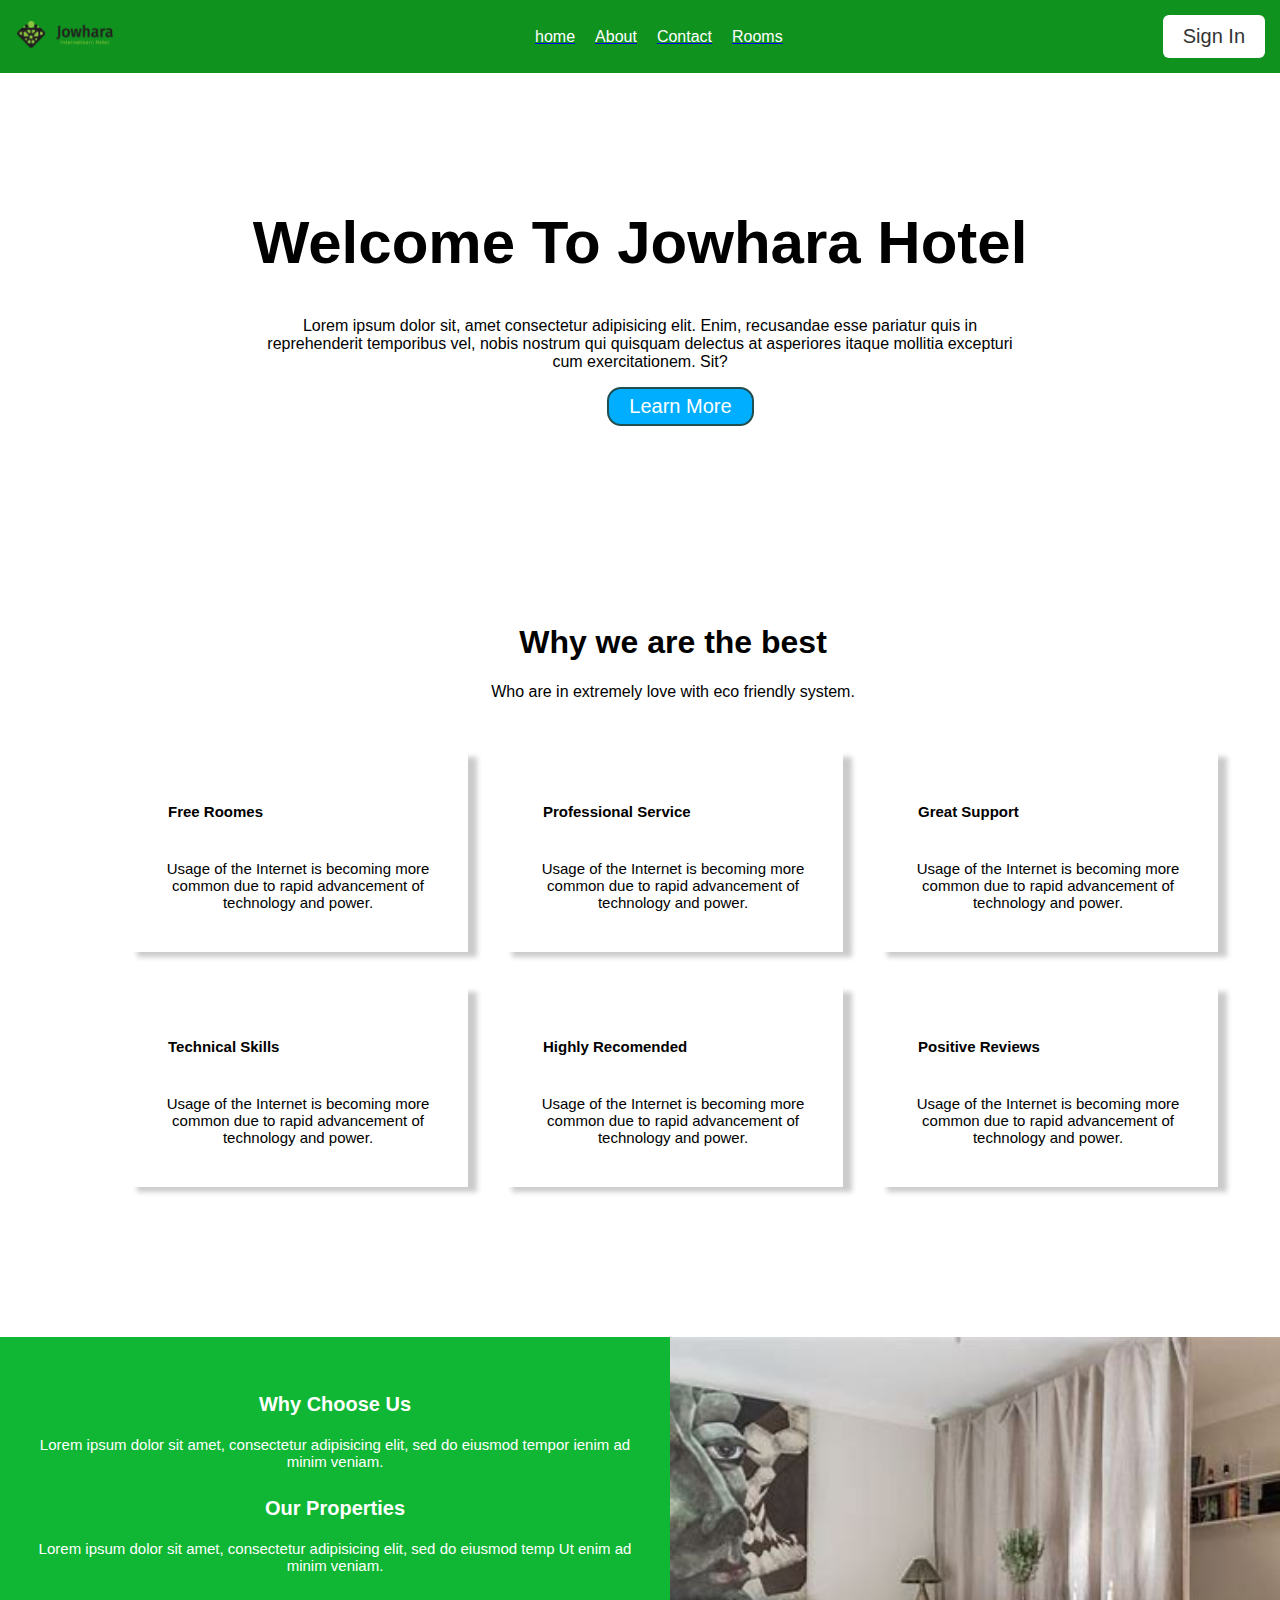
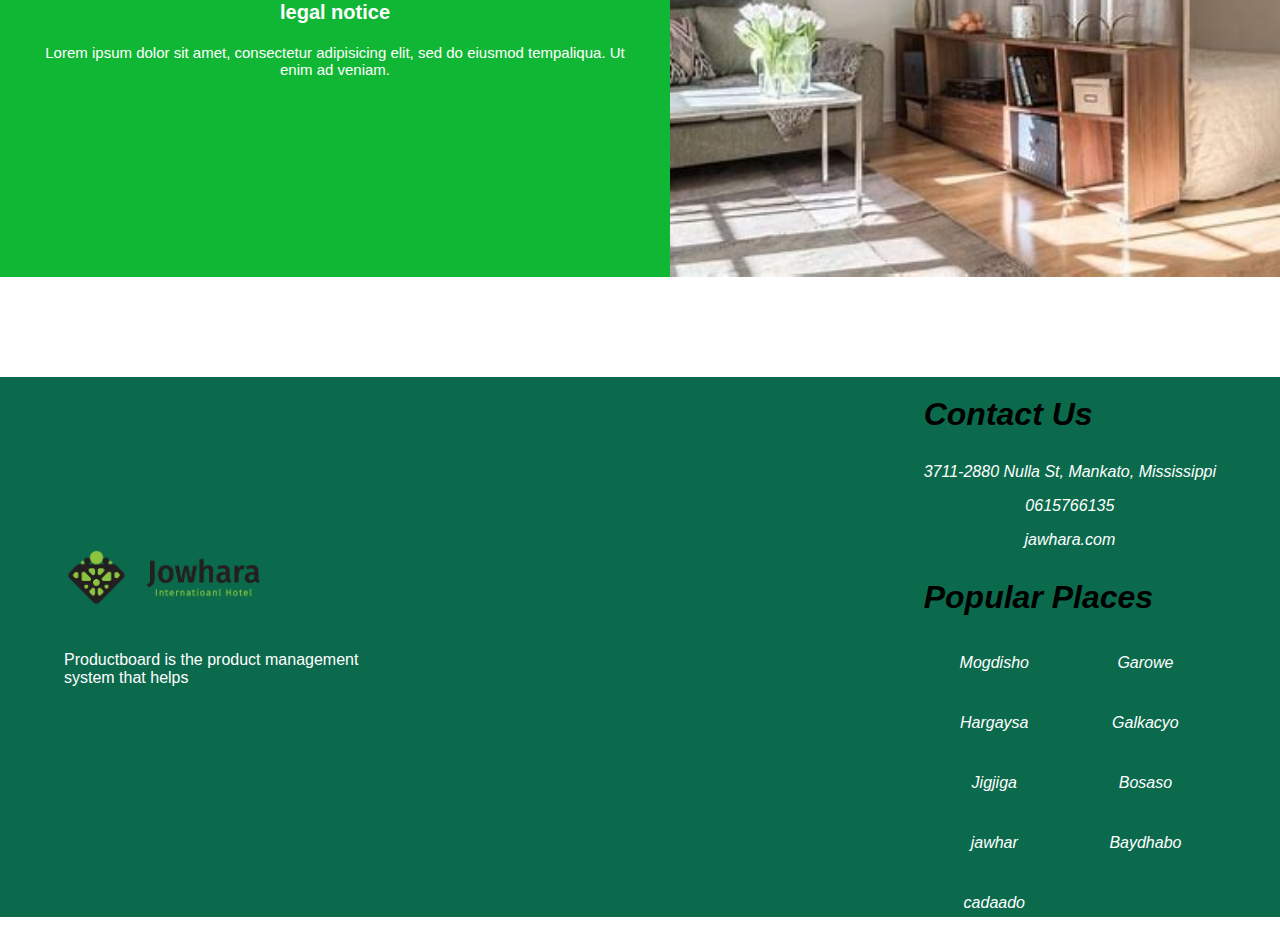
<file: about.html>
<!DOCTYPE html>
<html lang="en">
<head>
    <meta charset="UTF-8">
    <meta name="viewport" content="width=device-width, initial-scale=1.0">
    <title>Document</title>
    <link rel="stylesheet" href="style.css">
</head>
<body>
     
     
     
     <div class="navbar">
          <div class="logo">
               <img src="jowharaweblogo1.png" alt="Logo">
          </div>

          <i id="menuIcon" class="fa-solid fa-bars"></i>
          <i id="closeIcon" class="fa-solid  fa-xmark "></i>

          <div class="header">
               <ul>
                    <a href="index.html"><li>home</li></a>
                    <a href="about.html"><li>About</li></a>
                    <a href="contact.html"><li>Contact</li></a>
                    <a href="Rooms.html"><li>Rooms</li></a>
               </ul>
     </div>
     <button class="sign-in-btn" onclick="openSignInModal()">Sign In</button>
     </div>

     <div class="signin-modal" id="signinModal">
          <!-- Your Sign In Form Goes Here -->
          <!-- Include form fields, labels, etc. -->
          <button class="close-btn" onclick="closeSignInModal()">Close</button>
     </div>

     <div class="signin-modal" id="signinModal">
          <!-- Your Sign In Form Goes Here -->
          <!-- Include form fields, labels, etc. -->
          <button class="close-btn" onclick="closeSignInModal()">Close</button>
     </div>
    <div class="welcome">
        <h1>Welcome To Jowhara Hotel</h1>
        <p>Lorem ipsum dolor sit, amet consectetur adipisicing elit. Enim, recusandae esse pariatur quis in reprehenderit temporibus vel, nobis nostrum qui quisquam delectus at asperiores itaque mollitia excepturi cum exercitationem. Sit?</p>
       <Button class="btn-welcome">Learn More</Button>
       </div>



       <div class="the-best">

        <div class="title">
             <h1>Why we are the best</h1>
             <p>Who are in extremely love with eco friendly system.</p>
        </div>
        <div class="best-box">
             <div class="header">
                  <i class="uil uil-user"></i>
                  <h5>Free Roomes</h5>
             </div>
             <div class="body">
                  <p>Usage of the Internet is becoming more common due to rapid advancement of technology and power. </p>
             </div>
        </div>
        <div class="best-box">
             <div class="header">
                  <i class="uil uil-award"></i>
                  <h5>Professional Service</h5>
             </div>
             <div class="body">
                  <p>Usage of the Internet is becoming more common due to rapid advancement of technology and power. </p>
             </div>
        </div>
        <div class="best-box">
             <div class="header">
                  <i class="uil uil-calling"></i>
                  <h5>Great Support</h5>
             </div>
             <div class="body">
                  <p>Usage of the Internet is becoming more common due to rapid advancement of technology and power. </p>
             </div>
        </div>
        <div class="best-box">
             <div class="header">
                  <i class="uil uil-rocket"></i>
                  <h5>Technical Skills</h5>
             </div>
             <div class="body">
                  <p>Usage of the Internet is becoming more common due to rapid advancement of technology and power. </p>
             </div>
        </div>
        <div class="best-box">
             <div class="header">
                  <i class="uil uil-bolt-alt"></i>
                  <h5>Highly Recomended</h5>
             </div>
             <div class="body">
                  <p>Usage of the Internet is becoming more common due to rapid advancement of technology and power. </p>
             </div>
        </div>
        <div class="best-box">
             <div class="header">
                  <i class="uil uil-hipchat"></i>
                  <h5>Positive Reviews</h5>
             </div>
             <div class="body">
                  <p>Usage of the Internet is becoming more common due to rapid advancement of technology and power. </p>
             </div>
        </div>
        
    </div>


    <div class="why-choose-us">
     <div class="content">
          <h4>Why Choose Us</h4>
          <p>Lorem ipsum dolor sit amet, consectetur adipisicing elit, sed do eiusmod tempor ienim ad minim veniam. </p>
          <h4>Our Properties</h4>
          <p>Lorem ipsum dolor sit amet, consectetur adipisicing elit, sed do eiusmod temp Ut enim ad minim veniam. </p>
          <h4>legal notice</h4>
          <p>Lorem ipsum dolor sit amet, consectetur adipisicing elit, sed do eiusmod tempaliqua. Ut enim ad  veniam. </p>
     </div>
     <div class="image">
          <img  src="download.jpeg" alt="">
     </div>
 </div>

    <footer>
     <div class="container-footer">
          <div class="footer-about">
               <img src="./jowharaweblogo1.png" alt="">
               <h4>Productboard is the product management system that helps </h4>
               <div class="footer-socail">
                    <i class="uil uil-facebook-f"></i>
                    <i class="uil uil-twitter"></giti>
                    <i class="uil uil-instagram-alt"></i>
               </div>
          </div>

          <div class="contact-us">
               <div class="title">
                    <h1> Contact Us</h1>
               </div>
               <div class="contact-info">
                    <div class="c-info-flex">
                         <i class="uil uil-location-point"></i>
                         <p>3711-2880 Nulla St, Mankato, Mississippi </p>
                    </div>
                    <div class="c-info-flex">
                         <i class="uil uil-phone-volume"></i>
                         <p>0615766135</p>
                    </div>
                    <div class="c-info-flex">
                         <i class="uil uil-envelope-check"></i>
                         <p> jawhara.com</p>
                    </div>
               </div>

          </div>









          <div class="popular-places">
               <div class="title">
                    <h1> Popular Places</h1>
               </div>

               <div class="places-info">
                    <p>Mogdisho</p>
                    <p>Garowe</p>
                    <p>Hargaysa</p>
                    <p>Galkacyo</p>
                    <p>Jigjiga</p>
                    <p>Bosaso</p>
                    <p>jawhar</p>
                    <p>Baydhabo</p>
                    <p>cadaado</p>
               </div>
          </div>
     </div>
</footer>





<script src="main.js"></script>



</body>
</html>
</file>
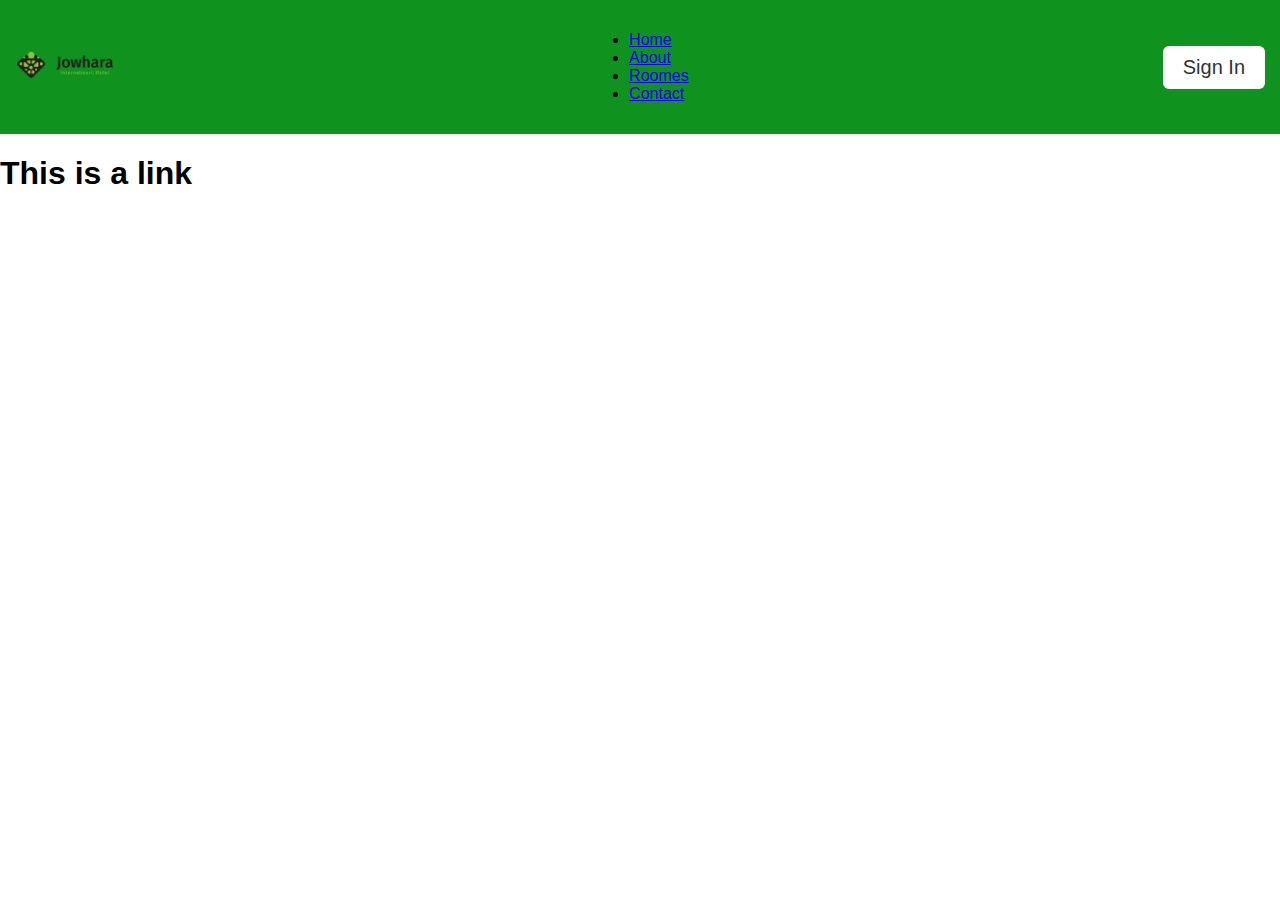
<file: link.html>
<!DOCTYPE html>
<html lang="en">
<head>
    <meta charset="UTF-8">
    <meta name="viewport" content="width=device-width, initial-scale=1.0">
    <title>Link</title>
    <link rel="stylesheet" href="style.css">
</head>
<body>
    
    <div class="navbar">
        <div class="logo">
            <img src="jowharaweblogo1.png" alt="Logo">
        </div>
        <ul class="nav-list">
            <li><a href="index.html">Home</a></li>
            <li><a href="link.html">About</a></li>
            <li><a href="#">Roomes</a></li>
            <li><a href="#">Contact</a></li>
        </ul>
        <button class="sign-in-btn" onclick="openSignInModal()">Sign In</button>
    </div>
    
    <h1>This is a link</h1>
    
</body>
</html>
</file>
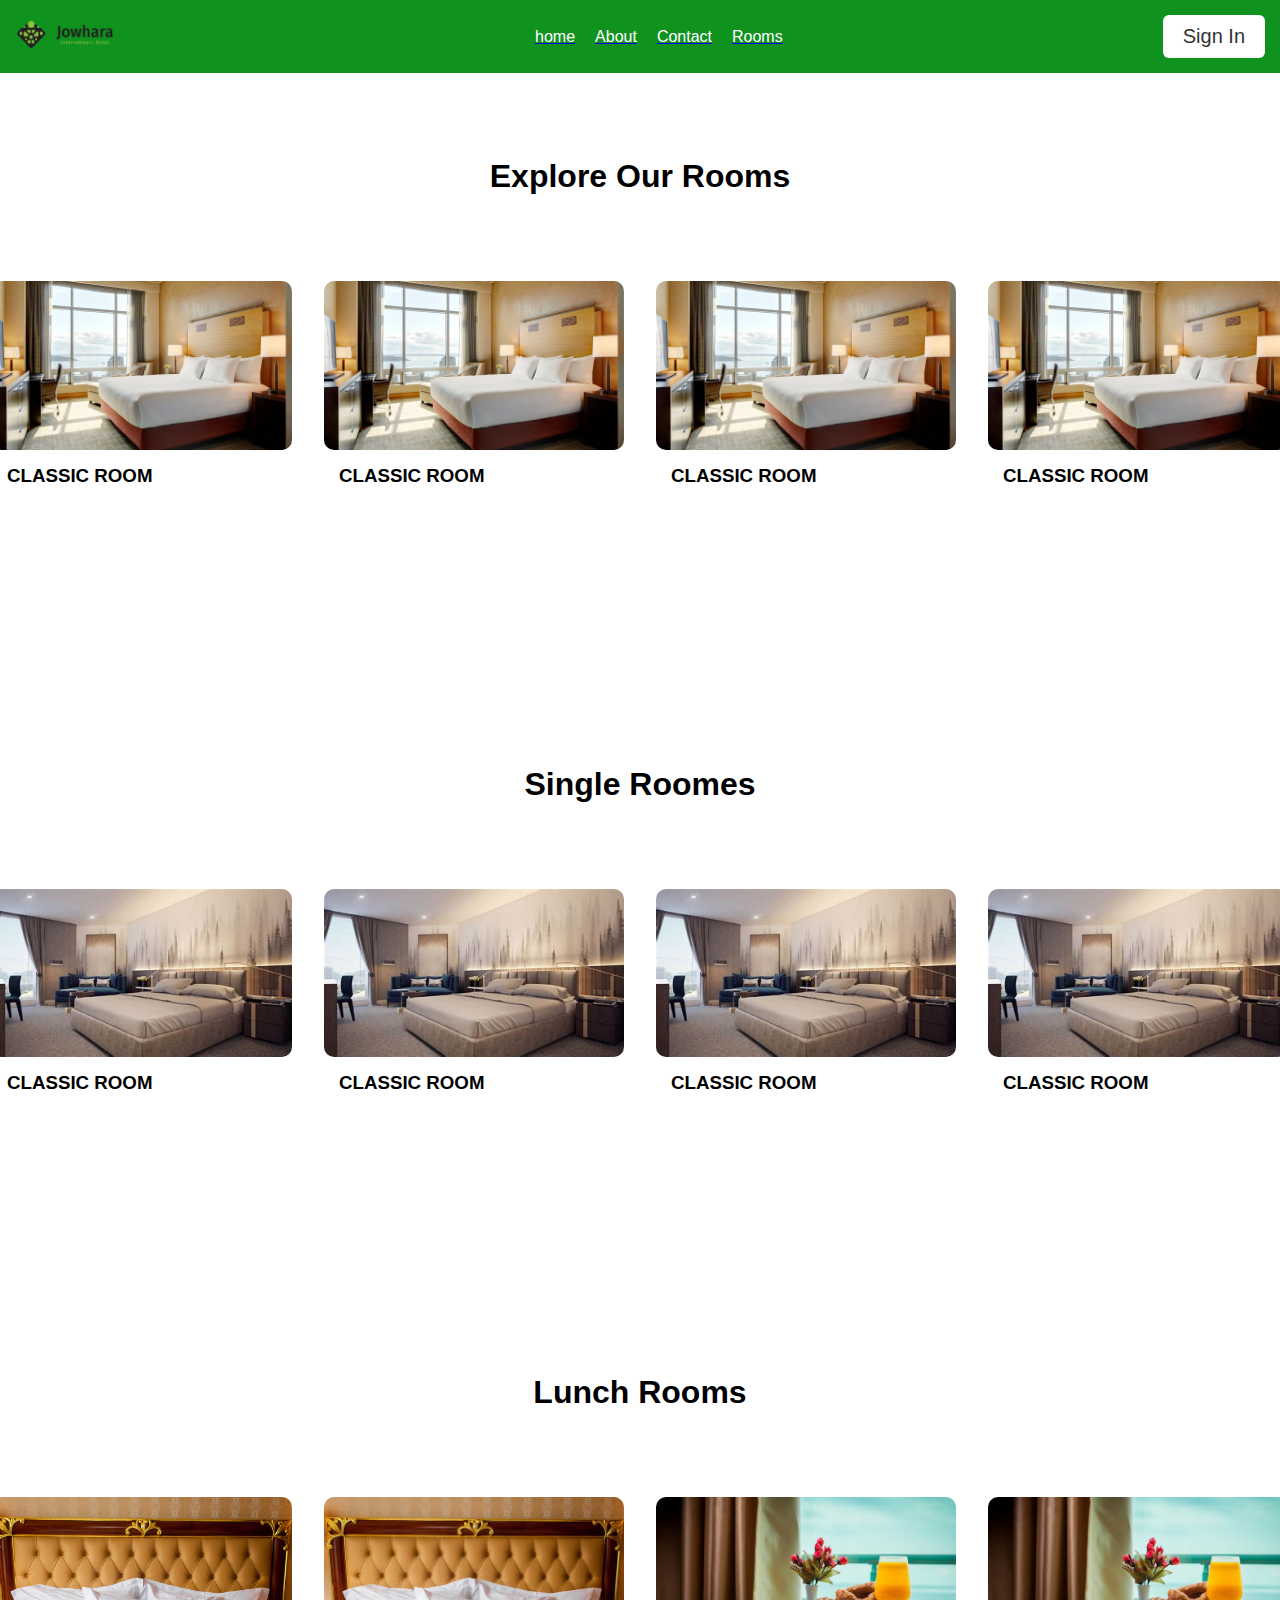
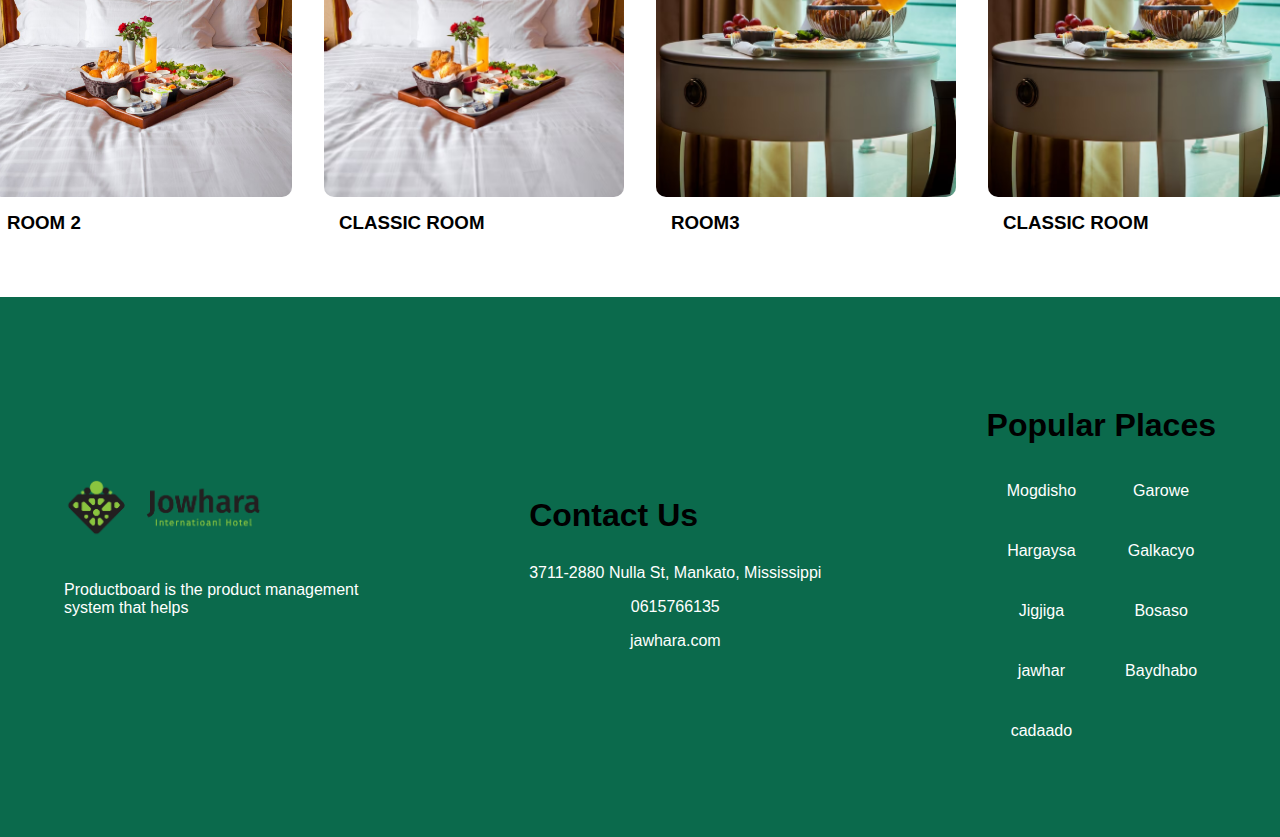
<file: Rooms.html>
<!DOCTYPE html>
<html lang="en">
<head>
    <meta charset="UTF-8">
    <meta name="viewport" content="width=device-width, initial-scale=1.0">
    <title>Document</title>
    <link rel="stylesheet" href="style.css">
</head>
<body>
    

     
     <div class="navbar">
          <div class="logo">
               <img src="jowharaweblogo1.png" alt="Logo">
          </div>

          <i id="menuIcon" class="fa-solid fa-bars"></i>
          <i id="closeIcon" class="fa-solid  fa-xmark "></i>

          <div class="header">
               <ul>
                    <a href="index.html"><li>home</li></a>
                    <a href="about.html"><li>About</li></a>
                    <a href="contact.html"><li>Contact</li></a>
                    <a href="Rooms.html"><li>Rooms</li></a>
               </ul>
     </div>
     <button class="sign-in-btn" onclick="openSignInModal()">Sign In</button>
     </div>

     <div class="signin-modal" id="signinModal">
          <!-- Your Sign In Form Goes Here -->
          <!-- Include form fields, labels, etc. -->
          <button class="close-btn" onclick="closeSignInModal()">Close</button>
     </div>

    <div class="rooms">
        <h1>Explore Our Rooms</h1>
        <div class="box">
             <div class="box1">
                  <img src="Grand-Hyatt-Seattle-P090-Elliot-Bay.16x9 (2).webp" alt="">
                  <h3>Classic Room</h3>
                  <div class="overlay">
                       <p>Price: 300$/per night</p>
                     </div>
             </div>
             <div class="box1">
                  <img src="Grand-Hyatt-Seattle-P090-Elliot-Bay.16x9 (2).webp" alt="">
                  <h3>Classic Room</h3>
                  <div class="overlay">
                       <p>Price: 300$/per night</p>
                     </div>
             </div>
             <div class="box1">
                  <img src="Grand-Hyatt-Seattle-P090-Elliot-Bay.16x9 (2).webp" alt="">
                  <h3>Classic Room</h3>
                  <div class="overlay">
                       <p>Price: 300$/per night</p>
                     </div>
             </div>
             <div class="box1">
                  <img src="Grand-Hyatt-Seattle-P090-Elliot-Bay.16x9 (2).webp" alt="">
                  <h3>Classic Room</h3>
                  <div class="overlay">
                       <p>Price: 300$/per night</p>
                   
                       <p>Price: 300$/per night</p>
                       <p>Price: 300$/per night</p>
                       <p>Price: 300$/per night</p>
   
                     </div>
             </div>
        </div>
    </div>
    
    
    <div class="rooms">
     <h1>Single Roomes</h1>
     <div class="box">
          <div class="box1">
               <img src="OIP.jpeg" alt="">
               <h3>Classic Room</h3>
               <div class="overlay">
                    <p>Price: 100$/per night</p>
                  </div>
          </div>
          <div class="box1">
               <img src="OIP.jpeg" alt="">
               <h3>Classic Room</h3>
               <div class="overlay">
                    <p>Price: 100$/per night</p>
                  </div>
          </div>
          <div class="box1">
               <img src="OIP.jpeg" alt="">
               <h3>Classic Room</h3>
               <div class="overlay">
                    <p>Price: 100$/per night</p>
                    <p>VIP</p>
                  </div>
          </div>
          <div class="box1">
               <img src="OIP.jpeg" alt="">
               <h3>Classic Room</h3>
               <div class="overlay">
                    <p>Price: 300$/per night</p>
                
                    <p>Price: 300$/per night</p>
                    <p>Price: 300$/per night</p>
                    <p>Price: 300$/per night</p>

                  </div>
          </div>
     </div>
 </div>
 <div class="rooms">
    <h1>Lunch Rooms</h1>
    <div class="box">
         <div class="box1">
              <img src="some-delicious-meal-bed-bedroom-side-view_176474-3911.jpg" alt="">
              <h3> Room 2</h3>
              <div class="overlay">
                   
                   <p>Price: 500$/per night</p>
                   <p> dist:/ karaan</p>
                   <p>VIP: /Rooms</p>

                 </div>
         </div>
         <div class="box1">
              <img  src="some-delicious-meal-bed-bedroom-side-view_176474-3911.avif" alt="">
              <h3>Classic Room</h3>
              <div class="overlay">
                   <p>Price: 500$/per night</p>
                   
                   <p>VIP /Rooms</p>
                   <p>Price: 300$/per night</p>
                   <p>Price: 300$/per night</p>

                 </div>
         </div>
         <div class="box1">
              <img width="200px " height="150px" src="side-view-breakfast-omelet-with-mushrooms-juice-croissants-room-service-hotel-with-amazing-sea-view_176474-2482.avif" alt="">
              <h3>room3</h3>
              <div class="overlay">
                   <p>Price: 500$/per night</p>
                   
                   <p>Price: 300$/per night</p>
                   <p>Price: 300$/per night</p>
                   <p>Price: 300$/per night</p>

                 </div>
         </div>
         <div class="box1">
              <img src="side-view-breakfast-omelet-with-mushrooms-juice-croissants-room-service-hotel-with-amazing-sea-view_176474-2482.avif" alt="">     
              <h3>Classic Room</h3>
              <div class="overlay">
                   <p>Price: 500$/per night</p>
                   <p>Price: 300$/per night</p>
                   <p>Price: 300$/per night</p>
                   <p>Price: 300$/per night</p>

                 </div>
         </div>
    </div>
</div>




<footer>
     <div class="container-footer">
          <div class="footer-about">
               <img src="./jowharaweblogo1.png" alt="">
               <h4>Productboard is the product management system that helps </h4>
               <div class="footer-socail">
                    <i class="uil uil-facebook-f"></i>
                    <i class="uil uil-twitter"></i>
                    <i class="uil uil-instagram-alt"></i>
               </div>
          </div>

          <div class="contact-us">
               <div class="title">
                    <h1> Contact Us</h1>
               </div>
               <div class="contact-info">
                    <div class="c-info-flex">
                         <i class="uil uil-location-point"></i>
                         <p>3711-2880 Nulla St, Mankato, Mississippi </p>
                    </div>
                    <div class="c-info-flex">
                         <i class="uil uil-phone-volume"></i>
                         <p>0615766135</p>
                    </div>
                    <div class="c-info-flex">
                         <i class="uil uil-envelope-check"></i>
                         <p> jawhara.com</p>
                    </div>
               </div>

          </div>

          <div class="popular-places">
               <div class="title">
                    <h1> Popular Places</h1>
               </div>

               <div class="places-info">
                    <p>Mogdisho</p>
                    <p>Garowe</p>
                    <p>Hargaysa</p>
                    <p>Galkacyo</p>
                    <p>Jigjiga</p>
                    <p>Bosaso</p>
                    <p>jawhar</p>
                    <p>Baydhabo</p>
                    <p>cadaado</p>
               </div>
          </div>
     </div>
</footer>





<script src="main.js"></script>


</body>
</html>
</file>
<file: style.css>
body {
    margin: 0;
    font-family: 'Arial', sans-serif;
}

.navbar {
    background-color: #10921f;
    padding: 15px;
    display: flex;
    justify-content: space-between;
    align-items: center;
}

.logo img {
    max-width: 100px;
    color: #f2f2f2;
}

.header ul{
    display: flex;
    justify-content: space-between;
    margin: 5px 20px;
}

.header h1 {
    font-size: 15px;

}

.header ul {
    list-style: none;
    display: flex;
}

.header ul li {
    padding: 0px 10px;
    color: white;
}
.header ul li a{
    text-decoration: none;
}


.sign-in-btn {
    padding: 10px 20px;
    background-color: #fff;
    color: #333;
    border: none;
    cursor: pointer;
}

.signin-modal {
    display: none;
    position: fixed;
    top: 0;
    left: 0;
    width: 100%;
    height: 100%;
    background-color: rgba(0, 0, 0, 0.5);
    justify-content: center;
    align-items: center;
}

.logo img {
    color: white;
}

.close-btn {
    padding: 10px 20px;
    background-color: #333;
    color: #fff;
    border: none;
    cursor: pointer;
    display: none;
}

#menuIcon {
    display: none;
    position: absolute;
    right: 2px;
}

#closeIcon {
    display: none;
    font-size: 30px;
    position: absolute;
    right: 5px;
}

/* Add media queries for responsiveness */



.learnMore {

    padding: 10px 40px;
    background-color: brown;
    border: none;
    font-size: 20px;
    border: 2px solid #204E51;
    color: white;
    border-radius: 12px;
    margin: 20px;

}

.learnMore :hover {
    background-color: gold;
}

.Learn {

    padding: 10px 40px;
    background-color: blueviolet;
    border: none;
    font-size: 20px;
    border: 2px solid #204E51;
    color: white;
    border-radius: 12px;

}

.btn-welcome {

    padding: 10px 40px;
    background-color: blueviolet;
    border: none;
    font-size: 20px;
    border: 2px solid #204E51;
    color: white;
    border-radius: 12px;

}

.slideshow-container {
    width: 100%;
    height: 600px;
    position: relative;
    margin: auto;
    overflow: hidden;
}

.mySlides {
    display: none;
    position: absolute;
    width: 100%;
    height: 100%;
    background-size: cover;
    background-position: center;
}

.mySlides h1 {
    font-size: 4em;
    color: white;
    text-align: center;
    padding-top: 1em;
}

.mySlides p {
    color: white;
    font-size: 1.2em;
}

.mySlides button {
    padding: 8px 12px;
    margin-left: 30em;
    margin-top: 2em;
}

.content {
    text-align: center;
}

.content h1 {
    font-size: 80px;
}

.content p {
    font-size: 30px;
    color: #3498db;
}


.navbar i {
    color: white;
    font-size: 20px;
}

button {

    padding: 20px 20px;
    background-color: #3498db;
    color: white;
    border: none;
    border-radius: 6px;
    cursor: pointer;
    font-size: 20px;
}

button .content:hover {
    background-color: black;
}

.welcome {
    padding: 95px;
    background-repeat: no-repeat;
    background-size: cover;
    height: 300px;
    align-items: center;
}

.welcome h1,
p {
    text-align: center;
}

.welcome h1 {
    font-size: 60px;
}

.welcome p {
    margin-left: 15%;
    margin-right: 15%;
}

.btn-welcome {
    margin-left: 47%;
    background-color: #00AEFF;
    padding: 6px 20px;
    border-radius: 14px;
}

.activiteis {
    display: flex;
}

.left-ac img {
    width: 700px;
    height: 500px;
}

.right-ac {
    height: 400px;
    background-color: rgb(227, 219, 219);
    padding: 90px;
    padding-top: 10px;
}

.right-ac h1 {
    font-size: 60px;
}

.ac-one ul {
    display: flex;
}

.ac-one li {
    list-style: none;
    padding: 20px;
}

.ac-one a {
    text-decoration: none;
    padding: 10px;
    font-size: 20px;
    color: black;
}

.ac-one i {
    font-size: 20px;
}

.box1 h3 p {
    font-size: 20px;
    margin: 15px;

}

.box1 h3 {
    margin: 15px;

}


.two-ac ul {
    display: flex;
}

.two-ac li {
    list-style: none;
    padding: 20px;
}

.two-ac a {
    text-decoration: none;
    padding: 10px;
    font-size: 20px;
    color: black;
}

.two-ac i {
    font-size: 20px;
}

.rooms {
    padding: 0px;
}

.rooms h1 {
    text-align: center;
    padding-bottom: 2em;
    padding-top: 2em;
}

.rooms .lunch {
    text-align: center;
    padding-top: -120px;
}

.box {
    justify-content: center;
    /* padding: 20px; */
    display: grid;
    gap: 2em;
    grid-template-columns: 300px 300px 300px 300px;
}

.box1 {
    position: relative;
    display: inline-block;
    height: 400px;
    width: 400px;
}

.box1 img {
    width: 300px;
    height: 300px;
    border-radius: 10px;
    display: block;

    height: auto;
}


.overlay {
    position: absolute;
    top: 10.2em;
    border: 2px solid rgb(0, 149, 255);
    border-radius: 10px;
    bottom: 90;
    left: 1.2em;
    width: 75%;
    height: 20%;
    background-color: rgb(255, 255, 255);
    opacity: 0;
    transition: opacity 0.3s ease;
    display: flex;
    align-items: center;
    justify-content: center;
    text-align: center;
    margin-left: -5%;
}

.box1:hover .overlay {
    opacity: 1;
}


footer {
    width: 100%;
    height: 60vh;
    background-color: hsl(161, 81%, 23%);

}


.container-footer {
    width: 90%;
    height: 100%;
    display: flex;
    justify-content: space-between;
    align-items: center;
    margin: auto;

}

.footer-about {
    width: 300px;
    display: flex;
    flex-direction: column;
    gap: 20px;
}

.footer-about img {
    width: 200px;
}

.footer-about h4 {
    color: white;
    font-weight: 200;
}

.footer-socail {
    color: var(--white-color);
    font-size: 30px;
}



/* Contact us */

.contact-us .title h1 {
    margin-top: 30px;
    color: var(--white-color);
}

.contact-info {
    color: white;
    font-weight: 200;
    margin-top: 30px;
}

.contact-info-flex {
    display: flex;
    gap: 10px;
    margin-bottom: 20px;
}

.popular-places .title {
    margin-top: 30px;
    color: var(--white-color);
}

.places-info {
    display: grid;
    grid-template-columns: 1fr 1fr;
    color: var(--white-color);
    font-weight: 200;
    margin-top: 20px;
    gap: 10px;
}

.places-info p {
    color: white;
}

.contact-us h1 {
    color: white;
}


.Container {
    background-size: cover;
    width: 100%;
    height: 100vh;
    display: flex;
    justify-content: center;
    align-items: center;
}

.Create-account h3 {
    font-weight: 700;
    font-size: 20px;
    margin-bottom: 20px;
    color: var(--Primary-Color);
    text-transform: uppercase;

}

.form-container {
    width: 400px;
    height: max-content;
    background-color: var(--white-color);
    display: flex;
    flex-direction: column;
    align-items: center;
    padding: 40px;
    box-shadow: 10px 5px 5px rgb(0, 0, 0, 0.2);
    text-align: center;
}


.inp {
    width: 300px;
    height: 40px;
    /* margin-bottom: 15px; */
    border: none;
    outline: none;
    background-color: #f2f2f2;
    padding: 5px;
    font-size: 15px;
}

.contactForm {
    width: 300px;
    height: 80px;
    /* margin-bottom: 15px; */
    border: none;
    outline: none;
    background-color: #f2f2f2;
    padding: 5px;
    font-size: 15px;
}

.submit-inp {
    width: 300px;
    height: 40px;
    /* margin-bottom: 12px; */
    border: none;
    outline: none;
    background-color: blue;
    padding: 5px;
    border-radius: 12px;
    margin-left: 3em;
    color: white;
    font-size: 15px;
    cursor: pointer;
}

.have-account a {
    text-decoration: none;
    font-size: 12px;
    color: var(--tertiary-color);
}


h3 {
    text-transform: uppercase;
}


.btn {
    padding: 14px 25px;
    outline: none;
    border: none;
    border-radius: 5px;
    font-weight: 700;
}

/* contactpage */
.contact-container {
    background-image: url(realestate-image\ \ \(10\)\ -\ Copy.jpg);
    background-size: cover;
    height: 100vh;
    width: 100%;
    margin: 0px;
    display: flex;
    justify-content: center;
    align-items: center;

}

.send-message h1 {
    text-align: center;
}

.send-message {
    background-color: white;
    padding: 10px;
    height: 400px;
    display: flex;
    flex-direction: column;
    gap: 20px;

}

.submit {
    width: 100%;
    cursor: pointer;
    background-color: var(--Primary-Color);
    color: var(--white-color);
}

.submit:hover {
    background-color: #00AEFF;
}

.contactimage {
    width: 400px;
    height: 400px;
    padding: 10PX;
    background-color: var(--white-color);
    overflow: hidden;
}

.contactimage img {
    width: 100%;
    height: 100%;
    cursor: pointer;
    transition: all 1s ease;
}

.contactimage img:hover {

    transform: scale(0.9);
    transition: all 1s ease;
}





.the-best {
    display: grid;
    grid-template-columns: 200px, 200px, 200px, 200px, 200px, 200px;
    gap: 35px;
    width: 80%;
    margin: 40px auto;
    justify-content: space-between;
    margin-bottom: 150px;
}

.best-box {
    width: 300px;
    height: 160px;
    background-color: var(--white-color);
    padding: 20px;
    color: var(--Primary-Color);
    align-content: center;
    box-shadow: 9px 5px 5px rgba(27, 27, 27, 0.228);
    transition: all 1s;
}

.best-box:hover {
    background-color: var(--Primary-Color);
    color: var(--white-color);
    transform: scale(1.1);
    transition: all 1s;
}

.best-box .header {
    display: flex;
    gap: 20px;
    align-items: center;
    margin-bottom: 10px;
}

.best-box i {
    color: var(--Secondary-Color);
    font-size: 20px;
}


.best-box .header h5 {
    font-size: 15px;
}

.best-box .body p {
    font-weight: 200;
    font-size: 18px;
}



.the-best .title {
    grid-column: 1/4;
    text-align: center;
}

.the-best .title h1 {
    color: var(--Primary-Color);

}

.the-best .title p {
    color: var(--Primary-Color);

}

.the-best .body p {
    font-size: 15px;
    font-weight: 200;


}

.why-choose-us {
    display: flex;
    width: 100%;
    height: 60vh;
    background-color: rgb(16, 183, 52);
    margin-bottom: 100px;


}

.why-choose-us .content {
    width: 50%;
    padding: 30px;
}

.why-choose-us .image {
    width: 50%;
    overflow: hidden;


}

.why-choose-us .image img {
    width: 100%;
    height: 100%;
    object-fit: cover;
    transition: all 1s;
}

.why-choose-us .image img:hover {
    transform: scale(1.1);
    transition: all 1s;
}

.why-choose-us .content h4 {
    font-size: 20px;
    color: var(--white-color);
    margin-bottom: 20px;
    color: white;

}

.why-choose-us .content p {
    color: white;
    font-weight: 200;
    margin-bottom: 20px;
    font-size: 15px;
}




@media only screen and (max-width: 600px) {
    .nav-list {
        display: none;
    }

    /* .nav-list {
        display: block;
        flex-direction: column;
        position: absolute;
        top: 70px;
        left: 0;
        width: 100%;
        background-color: #333;
    }

    .nav-list.show {
        display: flex;
    }

    .nav-list li {
        margin-right: 0;
        margin-bottom: 10px;
    } */

    .welcome h1 {
        font-size: 20px;
    }

    .welcome p {
        margin: 0;
        padding: 0;
    }

    .activiteis {
        margin-top: 10em;
        flex-direction: column;
    }

    .sign-in-btn {
        margin-top: 10px;
        display: none;
    }

    /* .navbar ul {
        position: absolute;
        width: 100%;
        display: none;
        top: 40px;
    } */

    header {
        margin: 0;
    }

    .header ul {
        position: absolute;
        width: 100%;
        display: none;
        top: 40px;
    }

    .header ul li {
        padding-top: 10px;
        background-color: #10921f;
        padding: 10px 30px;
    }

    .header ul li:hover {
        text-decoration: underline;
    }

    #closeIcon {
        display: none;
        font-size: 30px;
        padding-right: 8px;
        padding-top: 5px;
    }


    #menuIcon {
        display: block;
        font-size: 20px;
        padding-right: 8px;
        padding-top: 5px;
    }

    .content {
        display: block;
    }

    .welcome {
        display: block;
    }
       .btn-welcome{
        margin-left: 4em;
        margin-bottom: 5em;
        margin-top: 4em;
    }

    .activiteis {
        display: block;
        margin: 0;
        padding: 0;
        font-size: 10px;
    }

    .right-ac {
        padding: 0;
        margin: 0;
    }

    .left-ac img {
        width: 200px;
    }

    .right-ac h1 {
        font-size: 20px;
        padding-top: 20px;
        padding-left: 10px;
    }

    .box {
        grid-template-columns: 300px;
    }

    .left-ac img {

        width: 420px;
        height: 200px;
        margin-left: 12px;


    }

    .contact-container {
        display: block;
        position: relative;

    }

    .contactimage img {
        height: 180px;
        margin-top: 10px;
    }

    .send-message {
        position: absolute;
        top: 240px;
        margin-left: 10px;
    }

    .container-footer {
        display: block;
    }

    footer {
        height: 800px;
        margin-top: 48em;
    }

    .the-best {
        display: block;


    }

    .why-choose-us {
        display: block;
    }

    .content h4 {
        font-size: 12px;
        margin: 0;
        padding: 0;
    }

    .content p {
        font-size: 10px;
    }

    .btn-welcome {
        padding: 0px;
        margin-top: -4em;
    }

    .why-choose-us img {
        position: absolute;
        top: 1;
        height: 10px;
    }
}
</file>
